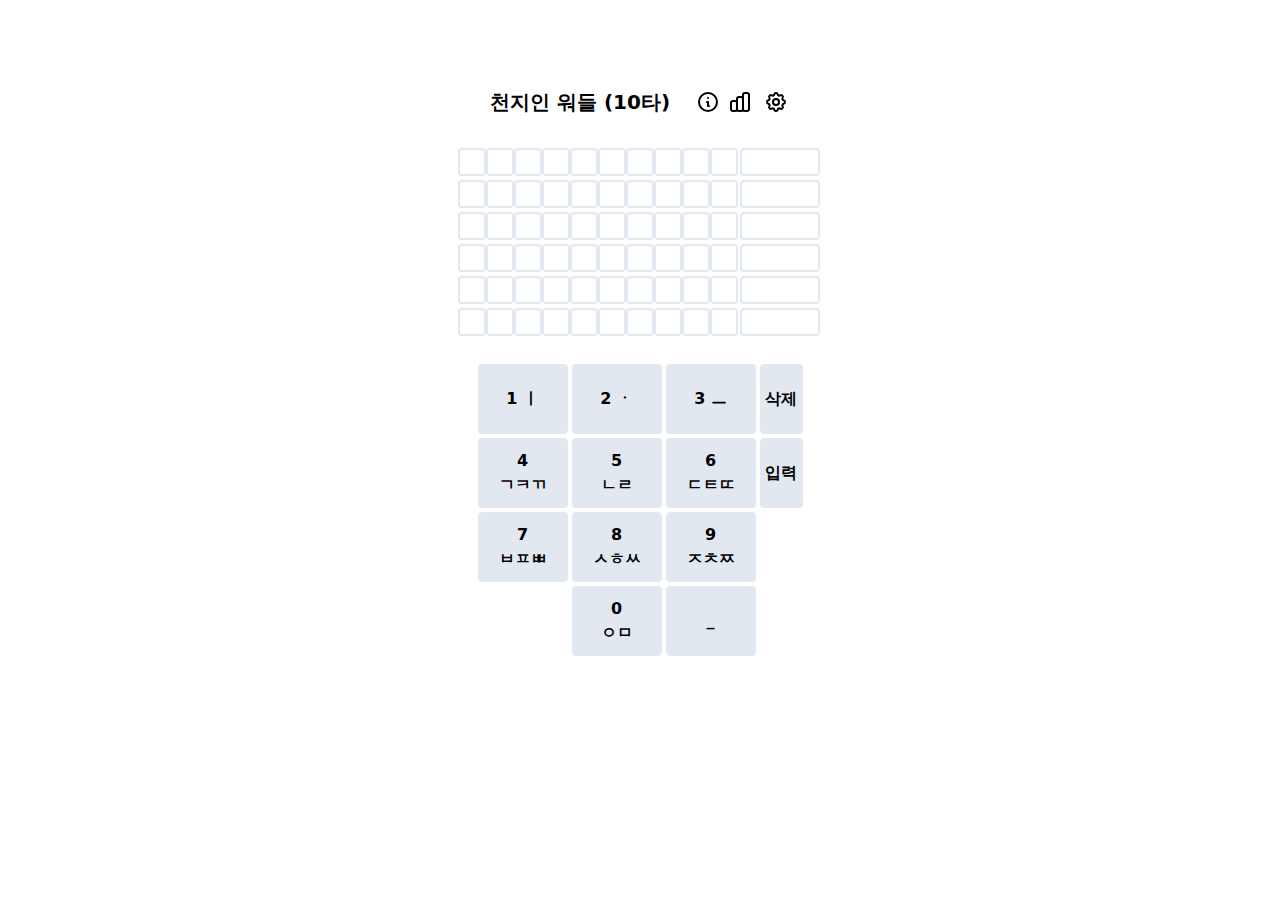
<file: ko-mobile/10/index.html>
<!doctype html><html lang="en"><head><meta charset="utf-8"/><link rel="icon" href="./favicon.ico"/><meta name="viewport" content="width=device-width,initial-scale=1"/><meta name="theme-color" content="#000000"/><meta name="description" content="매일 갱신되는 단어 퍼즐"/><link rel="apple-touch-icon" href="./logo192.png"/><link rel="manifest" href="./manifest.json"/><title>천지인 워들 (10타)</title><script async src="https://www.googletagmanager.com/gtag/js?id=G-LK9VYFLWY6"></script><script>function gtag(){dataLayer.push(arguments)}window.dataLayer=window.dataLayer||[],gtag("js",new Date),gtag("config","G-LK9VYFLWY6")</script><script defer="defer" src="./static/js/main.d3db18ce.js"></script><link href="./static/css/main.d9485052.css" rel="stylesheet"></head><body><noscript>You need to enable JavaScript to run this app.</noscript><div id="root"></div></body></html>
</file>
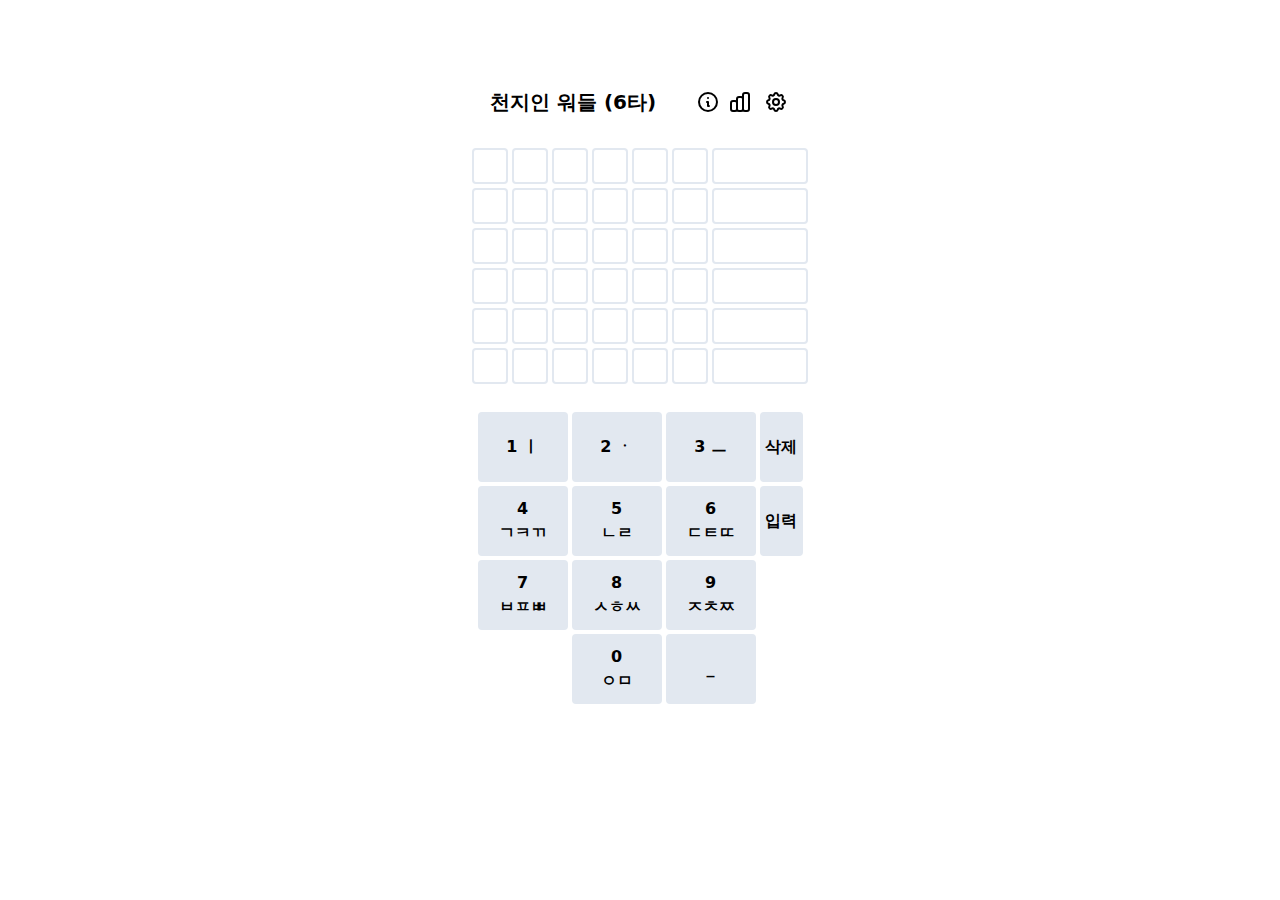
<file: ko-mobile/6/index.html>
<!doctype html><html lang="en"><head><meta charset="utf-8"/><link rel="icon" href="./favicon.ico"/><meta name="viewport" content="width=device-width,initial-scale=1"/><meta name="theme-color" content="#000000"/><meta name="description" content="매일 갱신되는 단어 퍼즐"/><link rel="apple-touch-icon" href="./logo192.png"/><link rel="manifest" href="./manifest.json"/><title>천지인 워들 (6타)</title><script async src="https://www.googletagmanager.com/gtag/js?id=G-LK9VYFLWY6"></script><script>function gtag(){dataLayer.push(arguments)}window.dataLayer=window.dataLayer||[],gtag("js",new Date),gtag("config","G-LK9VYFLWY6")</script><script defer="defer" src="./static/js/main.b0dd3217.js"></script><link href="./static/css/main.2979e0bb.css" rel="stylesheet"></head><body><noscript>You need to enable JavaScript to run this app.</noscript><div id="root"></div></body></html>
</file>
<file: ko-mobile/10/static/css/main.d9485052.css>
/*
! tailwindcss v3.0.12 | MIT License | https://tailwindcss.com
*/*,:after,:before{border:0 solid #e5e7eb;box-sizing:border-box}:after,:before{--tw-content:""}html{-webkit-text-size-adjust:100%;font-family:ui-sans-serif,system-ui,-apple-system,BlinkMacSystemFont,Segoe UI,Roboto,Helvetica Neue,Arial,Noto Sans,sans-serif,Apple Color Emoji,Segoe UI Emoji,Segoe UI Symbol,Noto Color Emoji;line-height:1.5;tab-size:4}body{line-height:inherit;margin:0}hr{border-top-width:1px;color:inherit;height:0}abbr:where([title]){-webkit-text-decoration:underline dotted;text-decoration:underline dotted}h1,h2,h3,h4,h5,h6{font-size:inherit;font-weight:inherit}a{color:inherit;text-decoration:inherit}b,strong{font-weight:bolder}code,kbd,pre,samp{font-family:ui-monospace,SFMono-Regular,Menlo,Monaco,Consolas,Liberation Mono,Courier New,monospace;font-size:1em}small{font-size:80%}sub,sup{font-size:75%;line-height:0;position:relative;vertical-align:baseline}sub{bottom:-.25em}sup{top:-.5em}table{border-collapse:collapse;border-color:inherit;text-indent:0}button,input,optgroup,select,textarea{color:inherit;font-family:inherit;font-size:100%;line-height:inherit;margin:0;padding:0}button,select{text-transform:none}[type=button],[type=reset],[type=submit],button{-webkit-appearance:button;background-color:transparent;background-image:none}:-moz-focusring{outline:auto}:-moz-ui-invalid{box-shadow:none}progress{vertical-align:baseline}::-webkit-inner-spin-button,::-webkit-outer-spin-button{height:auto}[type=search]{-webkit-appearance:textfield;outline-offset:-2px}::-webkit-search-decoration{-webkit-appearance:none}::-webkit-file-upload-button{-webkit-appearance:button;font:inherit}summary{display:list-item}blockquote,dd,dl,figure,h1,h2,h3,h4,h5,h6,hr,p,pre{margin:0}fieldset{margin:0}fieldset,legend{padding:0}menu,ol,ul{list-style:none;margin:0;padding:0}textarea{resize:vertical}input::-webkit-input-placeholder,textarea::-webkit-input-placeholder{color:#9ca3af;opacity:1}input:-ms-input-placeholder,textarea:-ms-input-placeholder{color:#9ca3af;opacity:1}input::placeholder,textarea::placeholder{color:#9ca3af;opacity:1}[role=button],button{cursor:pointer}:disabled{cursor:default}audio,canvas,embed,iframe,img,object,svg,video{display:block;vertical-align:middle}img,video{height:auto;max-width:100%}[hidden]{display:none}*,:after,:before{--tw-translate-x:0;--tw-translate-y:0;--tw-rotate:0;--tw-skew-x:0;--tw-skew-y:0;--tw-scale-x:1;--tw-scale-y:1;--tw-pan-x: ;--tw-pan-y: ;--tw-pinch-zoom: ;--tw-scroll-snap-strictness:proximity;--tw-ordinal: ;--tw-slashed-zero: ;--tw-numeric-figure: ;--tw-numeric-spacing: ;--tw-numeric-fraction: ;--tw-ring-inset: ;--tw-ring-offset-width:0px;--tw-ring-offset-color:#fff;--tw-ring-color:rgba(59,130,246,.5);--tw-ring-offset-shadow:0 0 #0000;--tw-ring-shadow:0 0 #0000;--tw-shadow:0 0 #0000;--tw-shadow-colored:0 0 #0000;--tw-blur: ;--tw-brightness: ;--tw-contrast: ;--tw-grayscale: ;--tw-hue-rotate: ;--tw-invert: ;--tw-saturate: ;--tw-sepia: ;--tw-drop-shadow: ;--tw-backdrop-blur: ;--tw-backdrop-brightness: ;--tw-backdrop-contrast: ;--tw-backdrop-grayscale: ;--tw-backdrop-hue-rotate: ;--tw-backdrop-invert: ;--tw-backdrop-opacity: ;--tw-backdrop-saturate: ;--tw-backdrop-sepia: }.pointer-events-auto{pointer-events:auto}.fixed{position:fixed}.absolute{position:absolute}.inset-0{bottom:0;left:0;right:0;top:0}.top-5{top:1.25rem}.left-1\/2{left:50%}.right-4{right:1rem}.top-4{top:1rem}.z-20{z-index:20}.z-10{z-index:10}.m-2{margin:.5rem}.m-1{margin:.25rem}.mx-auto{margin-left:auto;margin-right:auto}.mx-0\.5{margin-left:.125rem;margin-right:.125rem}.mx-0{margin-left:0;margin-right:0}.my-2{margin-bottom:.5rem;margin-top:.5rem}.mb-8{margin-bottom:2rem}.mt-20{margin-top:5rem}.ml-2\.5{margin-left:.625rem}.ml-2{margin-left:.5rem}.mr-2{margin-right:.5rem}.mr-3{margin-right:.75rem}.mb-1{margin-bottom:.25rem}.mt-2{margin-top:.5rem}.mb-4{margin-bottom:1rem}.mt-4{margin-top:1rem}.mt-5{margin-top:1.25rem}.inline-block{display:inline-block}.flex{display:flex}.contents{display:contents}.hidden{display:none}.h-6{height:1.5rem}.h-7{height:1.75rem}.h-8{height:2rem}.min-h-screen{min-height:100vh}.w-80{width:20rem}.w-6{width:1.5rem}.w-full{width:100%}.w-7{width:1.75rem}.w-20{width:5rem}.w-14{width:3.5rem}.w-2{width:.5rem}.w-1\/4{width:25%}.max-w-7xl{max-width:80rem}.max-w-sm{max-width:24rem}.grow{flex-grow:1}.-translate-x-1\/2{--tw-translate-x:-50%}.-translate-x-1\/2,.translate-y-4{-webkit-transform:translate(var(--tw-translate-x),var(--tw-translate-y)) rotate(var(--tw-rotate)) skewX(var(--tw-skew-x)) skewY(var(--tw-skew-y)) scaleX(var(--tw-scale-x)) scaleY(var(--tw-scale-y));transform:translate(var(--tw-translate-x),var(--tw-translate-y)) rotate(var(--tw-rotate)) skewX(var(--tw-skew-x)) skewY(var(--tw-skew-y)) scaleX(var(--tw-scale-x)) scaleY(var(--tw-scale-y))}.translate-y-4{--tw-translate-y:1rem}.translate-y-0{--tw-translate-y:0px}.translate-x-6,.translate-y-0{-webkit-transform:translate(var(--tw-translate-x),var(--tw-translate-y)) rotate(var(--tw-rotate)) skewX(var(--tw-skew-x)) skewY(var(--tw-skew-y)) scaleX(var(--tw-scale-x)) scaleY(var(--tw-scale-y));transform:translate(var(--tw-translate-x),var(--tw-translate-y)) rotate(var(--tw-rotate)) skewX(var(--tw-skew-x)) skewY(var(--tw-skew-y)) scaleX(var(--tw-scale-x)) scaleY(var(--tw-scale-y))}.translate-x-6{--tw-translate-x:1.5rem}.transform{-webkit-transform:translate(var(--tw-translate-x),var(--tw-translate-y)) rotate(var(--tw-rotate)) skewX(var(--tw-skew-x)) skewY(var(--tw-skew-y)) scaleX(var(--tw-scale-x)) scaleY(var(--tw-scale-y));transform:translate(var(--tw-translate-x),var(--tw-translate-y)) rotate(var(--tw-rotate)) skewX(var(--tw-skew-x)) skewY(var(--tw-skew-y)) scaleX(var(--tw-scale-x)) scaleY(var(--tw-scale-y))}.cursor-pointer{cursor:pointer}.select-none{-webkit-user-select:none;-ms-user-select:none;user-select:none}.columns-2{-webkit-columns:2;column-count:2}.columns-1{-webkit-columns:1;column-count:1}.grid-cols-2{grid-template-columns:repeat(2,minmax(0,1fr))}.items-center{align-items:center}.justify-center{justify-content:center}.justify-between{justify-content:space-between}.gap-4{gap:1rem}.gap-8{gap:2rem}.overflow-hidden{overflow:hidden}.overflow-y-auto{overflow-y:auto}.rounded-lg{border-radius:.5rem}.rounded{border-radius:.25rem}.rounded-full{border-radius:9999px}.rounded-md{border-radius:.375rem}.rounded-l-full{border-bottom-left-radius:9999px;border-top-left-radius:9999px}.border-2{border-width:2px}.border{border-width:1px}.border-solid{border-style:solid}.border-slate-200{--tw-border-opacity:1;border-color:rgb(226 232 240/var(--tw-border-opacity))}.border-black{--tw-border-opacity:1;border-color:rgb(0 0 0/var(--tw-border-opacity))}.border-slate-400{--tw-border-opacity:1;border-color:rgb(148 163 184/var(--tw-border-opacity))}.border-green-500{--tw-border-opacity:1;border-color:rgb(34 197 94/var(--tw-border-opacity))}.border-yellow-500{--tw-border-opacity:1;border-color:rgb(234 179 8/var(--tw-border-opacity))}.border-transparent{border-color:transparent}.bg-rose-500{--tw-bg-opacity:1;background-color:rgb(244 63 94/var(--tw-bg-opacity))}.bg-blue-500{--tw-bg-opacity:1;background-color:rgb(59 130 246/var(--tw-bg-opacity))}.bg-white{--tw-bg-opacity:1;background-color:rgb(255 255 255/var(--tw-bg-opacity))}.bg-slate-400{--tw-bg-opacity:1;background-color:rgb(148 163 184/var(--tw-bg-opacity))}.bg-green-500{--tw-bg-opacity:1;background-color:rgb(34 197 94/var(--tw-bg-opacity))}.bg-yellow-500{--tw-bg-opacity:1;background-color:rgb(234 179 8/var(--tw-bg-opacity))}.bg-slate-200{--tw-bg-opacity:1;background-color:rgb(226 232 240/var(--tw-bg-opacity))}.bg-gray-500{--tw-bg-opacity:1;background-color:rgb(107 114 128/var(--tw-bg-opacity))}.bg-gray-300{--tw-bg-opacity:1;background-color:rgb(209 213 219/var(--tw-bg-opacity))}.bg-green-400{--tw-bg-opacity:1;background-color:rgb(74 222 128/var(--tw-bg-opacity))}.bg-indigo-600{--tw-bg-opacity:1;background-color:rgb(79 70 229/var(--tw-bg-opacity))}.bg-blue-600{--tw-bg-opacity:1;background-color:rgb(37 99 235/var(--tw-bg-opacity))}.bg-opacity-75{--tw-bg-opacity:0.75}.p-4{padding:1rem}.p-1{padding:.25rem}.p-0\.5{padding:.125rem}.p-0{padding:0}.py-10{padding-bottom:2.5rem;padding-top:2.5rem}.px-4{padding-left:1rem;padding-right:1rem}.py-2{padding-bottom:.5rem}.pt-2,.py-2{padding-top:.5rem}.pb-8{padding-bottom:2rem}.pb-6{padding-bottom:1.5rem}.pt-5{padding-top:1.25rem}.pb-4{padding-bottom:1rem}.text-left{text-align:left}.text-center{text-align:center}.align-bottom{vertical-align:bottom}.text-xl{font-size:1.25rem;line-height:1.75rem}.text-sm{font-size:.875rem;line-height:1.25rem}.text-lg{font-size:1.125rem;line-height:1.75rem}.text-base{font-size:1rem;line-height:1.5rem}.text-xs{font-size:.75rem;line-height:1rem}.text-3xl{font-size:1.875rem;line-height:2.25rem}.font-bold{font-weight:700}.font-medium{font-weight:500}.leading-6{line-height:1.5rem}.text-white{--tw-text-opacity:1;color:rgb(255 255 255/var(--tw-text-opacity))}.text-gray-500{--tw-text-opacity:1;color:rgb(107 114 128/var(--tw-text-opacity))}.text-gray-900{--tw-text-opacity:1;color:rgb(17 24 39/var(--tw-text-opacity))}.text-blue-100{--tw-text-opacity:1;color:rgb(219 234 254/var(--tw-text-opacity))}.underline{-webkit-text-decoration-line:underline;text-decoration-line:underline}.opacity-0{opacity:0}.opacity-100{opacity:1}.shadow-lg{--tw-shadow:0 10px 15px -3px rgba(0,0,0,.1),0 4px 6px -4px rgba(0,0,0,.1);--tw-shadow-colored:0 10px 15px -3px var(--tw-shadow-color),0 4px 6px -4px var(--tw-shadow-color)}.shadow-lg,.shadow-xl{box-shadow:0 0 #0000,0 0 #0000,var(--tw-shadow);box-shadow:var(--tw-ring-offset-shadow,0 0 #0000),var(--tw-ring-shadow,0 0 #0000),var(--tw-shadow)}.shadow-xl{--tw-shadow:0 20px 25px -5px rgba(0,0,0,.1),0 8px 10px -6px rgba(0,0,0,.1);--tw-shadow-colored:0 20px 25px -5px var(--tw-shadow-color),0 8px 10px -6px var(--tw-shadow-color)}.shadow-md{--tw-shadow:0 4px 6px -1px rgba(0,0,0,.1),0 2px 4px -2px rgba(0,0,0,.1);--tw-shadow-colored:0 4px 6px -1px var(--tw-shadow-color),0 2px 4px -2px var(--tw-shadow-color)}.shadow-md,.shadow-sm{box-shadow:0 0 #0000,0 0 #0000,var(--tw-shadow);box-shadow:var(--tw-ring-offset-shadow,0 0 #0000),var(--tw-ring-shadow,0 0 #0000),var(--tw-shadow)}.shadow-sm{--tw-shadow:0 1px 2px 0 rgba(0,0,0,.05);--tw-shadow-colored:0 1px 2px 0 var(--tw-shadow-color)}.ring-1{--tw-ring-offset-shadow:var(--tw-ring-inset) 0 0 0 var(--tw-ring-offset-width) var(--tw-ring-offset-color);--tw-ring-shadow:var(--tw-ring-inset) 0 0 0 calc(1px + var(--tw-ring-offset-width)) var(--tw-ring-color);box-shadow:var(--tw-ring-offset-shadow),var(--tw-ring-shadow),0 0 #0000;box-shadow:var(--tw-ring-offset-shadow),var(--tw-ring-shadow),var(--tw-shadow,0 0 #0000)}.ring-black{--tw-ring-opacity:1;--tw-ring-color:rgb(0 0 0/var(--tw-ring-opacity))}.ring-opacity-5{--tw-ring-opacity:0.05}.blur{--tw-blur:blur(8px);-webkit-filter:var(--tw-blur) var(--tw-brightness) var(--tw-contrast) var(--tw-grayscale) var(--tw-hue-rotate) var(--tw-invert) var(--tw-saturate) var(--tw-sepia) var(--tw-drop-shadow);filter:var(--tw-blur) var(--tw-brightness) var(--tw-contrast) var(--tw-grayscale) var(--tw-hue-rotate) var(--tw-invert) var(--tw-saturate) var(--tw-sepia) var(--tw-drop-shadow)}.transition{transition-duration:.15s;transition-property:color,background-color,border-color,fill,stroke,opacity,box-shadow,-webkit-text-decoration-color,-webkit-transform,-webkit-filter,-webkit-backdrop-filter;transition-property:color,background-color,border-color,text-decoration-color,fill,stroke,opacity,box-shadow,transform,filter,backdrop-filter;transition-property:color,background-color,border-color,text-decoration-color,fill,stroke,opacity,box-shadow,transform,filter,backdrop-filter,-webkit-text-decoration-color,-webkit-transform,-webkit-filter,-webkit-backdrop-filter;transition-timing-function:cubic-bezier(.4,0,.2,1)}.transition-opacity{transition-duration:.15s;transition-property:opacity;transition-timing-function:cubic-bezier(.4,0,.2,1)}.transition-all{transition-duration:.15s;transition-property:all;transition-timing-function:cubic-bezier(.4,0,.2,1)}.duration-300{transition-duration:.3s}.duration-100{transition-duration:.1s}.duration-200{transition-duration:.2s}.ease-out{transition-timing-function:cubic-bezier(0,0,.2,1)}.ease-in{transition-timing-function:cubic-bezier(.4,0,1,1)}.ease-in-out{transition-timing-function:cubic-bezier(.4,0,.2,1)}:root{--animation-speed:1000ms;--animation-speed-fast:500ms;--default-cell-bg-color:#94a3b8}.dark{--default-cell-bg-color:#334155}.cell-fill-animation{-webkit-animation:onTypeCell linear;animation:onTypeCell linear}.cell-fill-animation,.cell-reveal{-webkit-animation-duration:.35s;animation-duration:.35s}.cell-reveal{-webkit-animation-fill-mode:backwards;animation-fill-mode:backwards;-webkit-animation-timing-function:linear;animation-timing-function:linear}.cell-reveal.absent{-webkit-animation-name:revealAbsentCharCell;animation-name:revealAbsentCharCell}.cell-reveal.correct{-webkit-animation-name:revealCorrectCharCell;animation-name:revealCorrectCharCell}.cell-reveal.present{-webkit-animation-name:revealPresentCharCell;animation-name:revealPresentCharCell}.cell-reveal>.letter-container{-webkit-animation:offsetLetterFlip .35s linear;animation:offsetLetterFlip .35s linear;-webkit-animation-fill-mode:backwards;animation-fill-mode:backwards}svg:hover{-webkit-animation:float infinite;animation:float infinite;-webkit-animation-duration:1s;animation-duration:1s;-webkit-animation-duration:var(--animation-speed);animation-duration:var(--animation-speed)}@-webkit-keyframes revealAbsentCharCell{0%{background-color:#94a3b8;background-color:var(--default-cell-bg-color);border-color:#94a3b8;border-color:var(--default-cell-bg-color);-webkit-transform:rotateX(0deg);transform:rotateX(0deg)}to{background-color:#94a3b8;background-color:var(--default-cell-bg-color);border-color:#94a3b8;border-color:var(--default-cell-bg-color);-webkit-transform:rotateX(180deg);transform:rotateX(180deg)}}@keyframes revealAbsentCharCell{0%{background-color:#94a3b8;background-color:var(--default-cell-bg-color);border-color:#94a3b8;border-color:var(--default-cell-bg-color);-webkit-transform:rotateX(0deg);transform:rotateX(0deg)}to{background-color:#94a3b8;background-color:var(--default-cell-bg-color);border-color:#94a3b8;border-color:var(--default-cell-bg-color);-webkit-transform:rotateX(180deg);transform:rotateX(180deg)}}@-webkit-keyframes revealCorrectCharCell{0%{background-color:#94a3b8;background-color:var(--default-cell-bg-color);border-color:#94a3b8;border-color:var(--default-cell-bg-color);-webkit-transform:rotateX(0deg);transform:rotateX(0deg)}to{background-color:#4ade80;border-color:#4ade80;-webkit-transform:rotateX(180deg);transform:rotateX(180deg)}}@keyframes revealCorrectCharCell{0%{background-color:#94a3b8;background-color:var(--default-cell-bg-color);border-color:#94a3b8;border-color:var(--default-cell-bg-color);-webkit-transform:rotateX(0deg);transform:rotateX(0deg)}to{background-color:#4ade80;border-color:#4ade80;-webkit-transform:rotateX(180deg);transform:rotateX(180deg)}}@-webkit-keyframes revealPresentCharCell{0%{background-color:#94a3b8;background-color:var(--default-cell-bg-color);border-color:#94a3b8;border-color:var(--default-cell-bg-color);-webkit-transform:rotateX(0deg);transform:rotateX(0deg)}to{background-color:#facc15;border-color:#facc15;-webkit-transform:rotateX(180deg);transform:rotateX(180deg)}}@keyframes revealPresentCharCell{0%{background-color:#94a3b8;background-color:var(--default-cell-bg-color);border-color:#94a3b8;border-color:var(--default-cell-bg-color);-webkit-transform:rotateX(0deg);transform:rotateX(0deg)}to{background-color:#facc15;border-color:#facc15;-webkit-transform:rotateX(180deg);transform:rotateX(180deg)}}@-webkit-keyframes offsetLetterFlip{0%{-webkit-transform:rotateX(0deg);transform:rotateX(0deg)}to{-webkit-transform:rotateX(180deg);transform:rotateX(180deg)}}@keyframes offsetLetterFlip{0%{-webkit-transform:rotateX(0deg);transform:rotateX(0deg)}to{-webkit-transform:rotateX(180deg);transform:rotateX(180deg)}}@-webkit-keyframes onTypeCell{0%{-webkit-transform:scale(1);transform:scale(1)}50%{-webkit-transform:scale(1.1);transform:scale(1.1)}to{-webkit-transform:scale(1);transform:scale(1)}}@keyframes onTypeCell{0%{-webkit-transform:scale(1);transform:scale(1)}50%{-webkit-transform:scale(1.1);transform:scale(1.1)}to{-webkit-transform:scale(1);transform:scale(1)}}.shadowed{text-shadow:1px 1px 1px #000}@-webkit-keyframes float{0%{-webkit-transform:translate(0);transform:translate(0)}50%{-webkit-transform:translateY(-.5rem);transform:translateY(-.5rem)}to{-webkit-transform:translate(0);transform:translate(0)}}@keyframes float{0%{-webkit-transform:translate(0);transform:translate(0)}50%{-webkit-transform:translateY(-.5rem);transform:translateY(-.5rem)}to{-webkit-transform:translate(0);transform:translate(0)}}.hover\:bg-slate-300:hover{--tw-bg-opacity:1;background-color:rgb(203 213 225/var(--tw-bg-opacity))}.hover\:bg-green-600:hover{--tw-bg-opacity:1;background-color:rgb(22 163 74/var(--tw-bg-opacity))}.hover\:bg-yellow-600:hover{--tw-bg-opacity:1;background-color:rgb(202 138 4/var(--tw-bg-opacity))}.hover\:bg-indigo-700:hover{--tw-bg-opacity:1;background-color:rgb(67 56 202/var(--tw-bg-opacity))}.focus\:outline-none:focus{outline:2px solid transparent;outline-offset:2px}.focus\:ring-2:focus{--tw-ring-offset-shadow:var(--tw-ring-inset) 0 0 0 var(--tw-ring-offset-width) var(--tw-ring-offset-color);--tw-ring-shadow:var(--tw-ring-inset) 0 0 0 calc(2px + var(--tw-ring-offset-width)) var(--tw-ring-color);box-shadow:var(--tw-ring-offset-shadow),var(--tw-ring-shadow),0 0 #0000;box-shadow:var(--tw-ring-offset-shadow),var(--tw-ring-shadow),var(--tw-shadow,0 0 #0000)}.focus\:ring-indigo-500:focus{--tw-ring-opacity:1;--tw-ring-color:rgb(99 102 241/var(--tw-ring-opacity))}.focus\:ring-offset-2:focus{--tw-ring-offset-width:2px}.active\:bg-slate-400:active{--tw-bg-opacity:1;background-color:rgb(148 163 184/var(--tw-bg-opacity))}.active\:bg-green-700:active{--tw-bg-opacity:1;background-color:rgb(21 128 61/var(--tw-bg-opacity))}.active\:bg-yellow-700:active{--tw-bg-opacity:1;background-color:rgb(161 98 7/var(--tw-bg-opacity))}.dark .dark\:border-slate-600{--tw-border-opacity:1;border-color:rgb(71 85 105/var(--tw-border-opacity))}.dark .dark\:border-slate-100{--tw-border-opacity:1;border-color:rgb(241 245 249/var(--tw-border-opacity))}.dark .dark\:border-slate-700{--tw-border-opacity:1;border-color:rgb(51 65 85/var(--tw-border-opacity))}.dark .dark\:bg-slate-900{--tw-bg-opacity:1;background-color:rgb(15 23 42/var(--tw-bg-opacity))}.dark .dark\:bg-slate-700{--tw-bg-opacity:1;background-color:rgb(51 65 85/var(--tw-bg-opacity))}.dark .dark\:bg-slate-600{--tw-bg-opacity:1;background-color:rgb(71 85 105/var(--tw-bg-opacity))}.dark .dark\:bg-slate-800{--tw-bg-opacity:1;background-color:rgb(30 41 59/var(--tw-bg-opacity))}.dark .dark\:bg-gray-800{--tw-bg-opacity:1;background-color:rgb(31 41 55/var(--tw-bg-opacity))}.dark .dark\:stroke-white{stroke:#fff}.dark .dark\:text-white{--tw-text-opacity:1;color:rgb(255 255 255/var(--tw-text-opacity))}.dark .dark\:text-gray-300{--tw-text-opacity:1;color:rgb(209 213 219/var(--tw-text-opacity))}.dark .dark\:text-gray-100{--tw-text-opacity:1;color:rgb(243 244 246/var(--tw-text-opacity))}@media (min-width:640px){.sm\:my-8{margin-bottom:2rem;margin-top:2rem}.sm\:mt-6{margin-top:1.5rem}.sm\:block{display:block}.sm\:inline-block{display:inline-block}.sm\:h-screen{height:100vh}.sm\:w-full{width:100%}.sm\:max-w-sm{max-width:24rem}.sm\:translate-y-0{--tw-translate-y:0px}.sm\:scale-95,.sm\:translate-y-0{-webkit-transform:translate(var(--tw-translate-x),var(--tw-translate-y)) rotate(var(--tw-rotate)) skewX(var(--tw-skew-x)) skewY(var(--tw-skew-y)) scaleX(var(--tw-scale-x)) scaleY(var(--tw-scale-y));transform:translate(var(--tw-translate-x),var(--tw-translate-y)) rotate(var(--tw-rotate)) skewX(var(--tw-skew-x)) skewY(var(--tw-skew-y)) scaleX(var(--tw-scale-x)) scaleY(var(--tw-scale-y))}.sm\:scale-95{--tw-scale-x:.95;--tw-scale-y:.95}.sm\:scale-100{--tw-scale-x:1;--tw-scale-y:1;-webkit-transform:translate(var(--tw-translate-x),var(--tw-translate-y)) rotate(var(--tw-rotate)) skewX(var(--tw-skew-x)) skewY(var(--tw-skew-y)) scaleX(var(--tw-scale-x)) scaleY(var(--tw-scale-y));transform:translate(var(--tw-translate-x),var(--tw-translate-y)) rotate(var(--tw-rotate)) skewX(var(--tw-skew-x)) skewY(var(--tw-skew-y)) scaleX(var(--tw-scale-x)) scaleY(var(--tw-scale-y))}.sm\:p-0{padding:0}.sm\:p-6{padding:1.5rem}.sm\:px-6{padding-left:1.5rem;padding-right:1.5rem}.sm\:align-middle{vertical-align:middle}.sm\:text-sm{font-size:.875rem;line-height:1.25rem}}@media (min-width:1024px){.lg\:px-8{padding-left:2rem;padding-right:2rem}}html.dark{background-color:#0f172a}
/*# sourceMappingURL=main.d9485052.css.map*/
</file>
<file: ko-mobile/6/static/css/main.2979e0bb.css>
/*
! tailwindcss v3.0.12 | MIT License | https://tailwindcss.com
*/*,:after,:before{border:0 solid #e5e7eb;box-sizing:border-box}:after,:before{--tw-content:""}html{-webkit-text-size-adjust:100%;font-family:ui-sans-serif,system-ui,-apple-system,BlinkMacSystemFont,Segoe UI,Roboto,Helvetica Neue,Arial,Noto Sans,sans-serif,Apple Color Emoji,Segoe UI Emoji,Segoe UI Symbol,Noto Color Emoji;line-height:1.5;tab-size:4}body{line-height:inherit;margin:0}hr{border-top-width:1px;color:inherit;height:0}abbr:where([title]){-webkit-text-decoration:underline dotted;text-decoration:underline dotted}h1,h2,h3,h4,h5,h6{font-size:inherit;font-weight:inherit}a{color:inherit;text-decoration:inherit}b,strong{font-weight:bolder}code,kbd,pre,samp{font-family:ui-monospace,SFMono-Regular,Menlo,Monaco,Consolas,Liberation Mono,Courier New,monospace;font-size:1em}small{font-size:80%}sub,sup{font-size:75%;line-height:0;position:relative;vertical-align:baseline}sub{bottom:-.25em}sup{top:-.5em}table{border-collapse:collapse;border-color:inherit;text-indent:0}button,input,optgroup,select,textarea{color:inherit;font-family:inherit;font-size:100%;line-height:inherit;margin:0;padding:0}button,select{text-transform:none}[type=button],[type=reset],[type=submit],button{-webkit-appearance:button;background-color:transparent;background-image:none}:-moz-focusring{outline:auto}:-moz-ui-invalid{box-shadow:none}progress{vertical-align:baseline}::-webkit-inner-spin-button,::-webkit-outer-spin-button{height:auto}[type=search]{-webkit-appearance:textfield;outline-offset:-2px}::-webkit-search-decoration{-webkit-appearance:none}::-webkit-file-upload-button{-webkit-appearance:button;font:inherit}summary{display:list-item}blockquote,dd,dl,figure,h1,h2,h3,h4,h5,h6,hr,p,pre{margin:0}fieldset{margin:0}fieldset,legend{padding:0}menu,ol,ul{list-style:none;margin:0;padding:0}textarea{resize:vertical}input::-webkit-input-placeholder,textarea::-webkit-input-placeholder{color:#9ca3af;opacity:1}input:-ms-input-placeholder,textarea:-ms-input-placeholder{color:#9ca3af;opacity:1}input::placeholder,textarea::placeholder{color:#9ca3af;opacity:1}[role=button],button{cursor:pointer}:disabled{cursor:default}audio,canvas,embed,iframe,img,object,svg,video{display:block;vertical-align:middle}img,video{height:auto;max-width:100%}[hidden]{display:none}*,:after,:before{--tw-translate-x:0;--tw-translate-y:0;--tw-rotate:0;--tw-skew-x:0;--tw-skew-y:0;--tw-scale-x:1;--tw-scale-y:1;--tw-pan-x: ;--tw-pan-y: ;--tw-pinch-zoom: ;--tw-scroll-snap-strictness:proximity;--tw-ordinal: ;--tw-slashed-zero: ;--tw-numeric-figure: ;--tw-numeric-spacing: ;--tw-numeric-fraction: ;--tw-ring-inset: ;--tw-ring-offset-width:0px;--tw-ring-offset-color:#fff;--tw-ring-color:rgba(59,130,246,.5);--tw-ring-offset-shadow:0 0 #0000;--tw-ring-shadow:0 0 #0000;--tw-shadow:0 0 #0000;--tw-shadow-colored:0 0 #0000;--tw-blur: ;--tw-brightness: ;--tw-contrast: ;--tw-grayscale: ;--tw-hue-rotate: ;--tw-invert: ;--tw-saturate: ;--tw-sepia: ;--tw-drop-shadow: ;--tw-backdrop-blur: ;--tw-backdrop-brightness: ;--tw-backdrop-contrast: ;--tw-backdrop-grayscale: ;--tw-backdrop-hue-rotate: ;--tw-backdrop-invert: ;--tw-backdrop-opacity: ;--tw-backdrop-saturate: ;--tw-backdrop-sepia: }.pointer-events-auto{pointer-events:auto}.fixed{position:fixed}.absolute{position:absolute}.inset-0{bottom:0;left:0;right:0;top:0}.top-5{top:1.25rem}.left-1\/2{left:50%}.right-4{right:1rem}.top-4{top:1rem}.z-20{z-index:20}.z-10{z-index:10}.m-2{margin:.5rem}.m-1{margin:.25rem}.mx-auto{margin-left:auto;margin-right:auto}.mx-0\.5{margin-left:.125rem;margin-right:.125rem}.mx-0{margin-left:0;margin-right:0}.my-2{margin-bottom:.5rem;margin-top:.5rem}.mb-8{margin-bottom:2rem}.mt-20{margin-top:5rem}.ml-2\.5{margin-left:.625rem}.ml-2{margin-left:.5rem}.mr-2{margin-right:.5rem}.mr-3{margin-right:.75rem}.mb-1{margin-bottom:.25rem}.mt-2{margin-top:.5rem}.mb-4{margin-bottom:1rem}.mt-4{margin-top:1rem}.mt-5{margin-top:1.25rem}.inline-block{display:inline-block}.flex{display:flex}.contents{display:contents}.hidden{display:none}.h-6{height:1.5rem}.h-9{height:2.25rem}.h-8{height:2rem}.min-h-screen{min-height:100vh}.w-80{width:20rem}.w-6{width:1.5rem}.w-full{width:100%}.w-9{width:2.25rem}.w-24{width:6rem}.w-14{width:3.5rem}.w-2{width:.5rem}.w-1\/4{width:25%}.max-w-7xl{max-width:80rem}.max-w-sm{max-width:24rem}.grow{flex-grow:1}.-translate-x-1\/2{--tw-translate-x:-50%}.-translate-x-1\/2,.translate-y-4{-webkit-transform:translate(var(--tw-translate-x),var(--tw-translate-y)) rotate(var(--tw-rotate)) skewX(var(--tw-skew-x)) skewY(var(--tw-skew-y)) scaleX(var(--tw-scale-x)) scaleY(var(--tw-scale-y));transform:translate(var(--tw-translate-x),var(--tw-translate-y)) rotate(var(--tw-rotate)) skewX(var(--tw-skew-x)) skewY(var(--tw-skew-y)) scaleX(var(--tw-scale-x)) scaleY(var(--tw-scale-y))}.translate-y-4{--tw-translate-y:1rem}.translate-y-0{--tw-translate-y:0px}.translate-x-6,.translate-y-0{-webkit-transform:translate(var(--tw-translate-x),var(--tw-translate-y)) rotate(var(--tw-rotate)) skewX(var(--tw-skew-x)) skewY(var(--tw-skew-y)) scaleX(var(--tw-scale-x)) scaleY(var(--tw-scale-y));transform:translate(var(--tw-translate-x),var(--tw-translate-y)) rotate(var(--tw-rotate)) skewX(var(--tw-skew-x)) skewY(var(--tw-skew-y)) scaleX(var(--tw-scale-x)) scaleY(var(--tw-scale-y))}.translate-x-6{--tw-translate-x:1.5rem}.transform{-webkit-transform:translate(var(--tw-translate-x),var(--tw-translate-y)) rotate(var(--tw-rotate)) skewX(var(--tw-skew-x)) skewY(var(--tw-skew-y)) scaleX(var(--tw-scale-x)) scaleY(var(--tw-scale-y));transform:translate(var(--tw-translate-x),var(--tw-translate-y)) rotate(var(--tw-rotate)) skewX(var(--tw-skew-x)) skewY(var(--tw-skew-y)) scaleX(var(--tw-scale-x)) scaleY(var(--tw-scale-y))}.cursor-pointer{cursor:pointer}.select-none{-webkit-user-select:none;-ms-user-select:none;user-select:none}.columns-2{-webkit-columns:2;column-count:2}.columns-1{-webkit-columns:1;column-count:1}.grid-cols-2{grid-template-columns:repeat(2,minmax(0,1fr))}.items-center{align-items:center}.justify-center{justify-content:center}.justify-between{justify-content:space-between}.gap-4{gap:1rem}.gap-8{gap:2rem}.overflow-hidden{overflow:hidden}.overflow-y-auto{overflow-y:auto}.rounded-lg{border-radius:.5rem}.rounded{border-radius:.25rem}.rounded-full{border-radius:9999px}.rounded-md{border-radius:.375rem}.rounded-l-full{border-bottom-left-radius:9999px;border-top-left-radius:9999px}.border-2{border-width:2px}.border{border-width:1px}.border-solid{border-style:solid}.border-slate-200{--tw-border-opacity:1;border-color:rgb(226 232 240/var(--tw-border-opacity))}.border-black{--tw-border-opacity:1;border-color:rgb(0 0 0/var(--tw-border-opacity))}.border-slate-400{--tw-border-opacity:1;border-color:rgb(148 163 184/var(--tw-border-opacity))}.border-green-500{--tw-border-opacity:1;border-color:rgb(34 197 94/var(--tw-border-opacity))}.border-yellow-500{--tw-border-opacity:1;border-color:rgb(234 179 8/var(--tw-border-opacity))}.border-transparent{border-color:transparent}.bg-rose-500{--tw-bg-opacity:1;background-color:rgb(244 63 94/var(--tw-bg-opacity))}.bg-blue-500{--tw-bg-opacity:1;background-color:rgb(59 130 246/var(--tw-bg-opacity))}.bg-white{--tw-bg-opacity:1;background-color:rgb(255 255 255/var(--tw-bg-opacity))}.bg-slate-400{--tw-bg-opacity:1;background-color:rgb(148 163 184/var(--tw-bg-opacity))}.bg-green-500{--tw-bg-opacity:1;background-color:rgb(34 197 94/var(--tw-bg-opacity))}.bg-yellow-500{--tw-bg-opacity:1;background-color:rgb(234 179 8/var(--tw-bg-opacity))}.bg-slate-200{--tw-bg-opacity:1;background-color:rgb(226 232 240/var(--tw-bg-opacity))}.bg-gray-500{--tw-bg-opacity:1;background-color:rgb(107 114 128/var(--tw-bg-opacity))}.bg-gray-300{--tw-bg-opacity:1;background-color:rgb(209 213 219/var(--tw-bg-opacity))}.bg-green-400{--tw-bg-opacity:1;background-color:rgb(74 222 128/var(--tw-bg-opacity))}.bg-indigo-600{--tw-bg-opacity:1;background-color:rgb(79 70 229/var(--tw-bg-opacity))}.bg-blue-600{--tw-bg-opacity:1;background-color:rgb(37 99 235/var(--tw-bg-opacity))}.bg-opacity-75{--tw-bg-opacity:0.75}.p-4{padding:1rem}.p-1{padding:.25rem}.p-0\.5{padding:.125rem}.p-0{padding:0}.py-10{padding-bottom:2.5rem;padding-top:2.5rem}.px-4{padding-left:1rem;padding-right:1rem}.py-2{padding-bottom:.5rem}.pt-2,.py-2{padding-top:.5rem}.pb-8{padding-bottom:2rem}.pb-6{padding-bottom:1.5rem}.pt-5{padding-top:1.25rem}.pb-4{padding-bottom:1rem}.text-left{text-align:left}.text-center{text-align:center}.align-bottom{vertical-align:bottom}.text-xl{font-size:1.25rem;line-height:1.75rem}.text-sm{font-size:.875rem;line-height:1.25rem}.text-lg{font-size:1.125rem;line-height:1.75rem}.text-base{font-size:1rem;line-height:1.5rem}.text-xs{font-size:.75rem;line-height:1rem}.text-3xl{font-size:1.875rem;line-height:2.25rem}.font-bold{font-weight:700}.font-medium{font-weight:500}.leading-6{line-height:1.5rem}.text-white{--tw-text-opacity:1;color:rgb(255 255 255/var(--tw-text-opacity))}.text-gray-500{--tw-text-opacity:1;color:rgb(107 114 128/var(--tw-text-opacity))}.text-gray-900{--tw-text-opacity:1;color:rgb(17 24 39/var(--tw-text-opacity))}.text-blue-100{--tw-text-opacity:1;color:rgb(219 234 254/var(--tw-text-opacity))}.underline{-webkit-text-decoration-line:underline;text-decoration-line:underline}.opacity-0{opacity:0}.opacity-100{opacity:1}.shadow-lg{--tw-shadow:0 10px 15px -3px rgba(0,0,0,.1),0 4px 6px -4px rgba(0,0,0,.1);--tw-shadow-colored:0 10px 15px -3px var(--tw-shadow-color),0 4px 6px -4px var(--tw-shadow-color)}.shadow-lg,.shadow-xl{box-shadow:0 0 #0000,0 0 #0000,var(--tw-shadow);box-shadow:var(--tw-ring-offset-shadow,0 0 #0000),var(--tw-ring-shadow,0 0 #0000),var(--tw-shadow)}.shadow-xl{--tw-shadow:0 20px 25px -5px rgba(0,0,0,.1),0 8px 10px -6px rgba(0,0,0,.1);--tw-shadow-colored:0 20px 25px -5px var(--tw-shadow-color),0 8px 10px -6px var(--tw-shadow-color)}.shadow-md{--tw-shadow:0 4px 6px -1px rgba(0,0,0,.1),0 2px 4px -2px rgba(0,0,0,.1);--tw-shadow-colored:0 4px 6px -1px var(--tw-shadow-color),0 2px 4px -2px var(--tw-shadow-color)}.shadow-md,.shadow-sm{box-shadow:0 0 #0000,0 0 #0000,var(--tw-shadow);box-shadow:var(--tw-ring-offset-shadow,0 0 #0000),var(--tw-ring-shadow,0 0 #0000),var(--tw-shadow)}.shadow-sm{--tw-shadow:0 1px 2px 0 rgba(0,0,0,.05);--tw-shadow-colored:0 1px 2px 0 var(--tw-shadow-color)}.ring-1{--tw-ring-offset-shadow:var(--tw-ring-inset) 0 0 0 var(--tw-ring-offset-width) var(--tw-ring-offset-color);--tw-ring-shadow:var(--tw-ring-inset) 0 0 0 calc(1px + var(--tw-ring-offset-width)) var(--tw-ring-color);box-shadow:var(--tw-ring-offset-shadow),var(--tw-ring-shadow),0 0 #0000;box-shadow:var(--tw-ring-offset-shadow),var(--tw-ring-shadow),var(--tw-shadow,0 0 #0000)}.ring-black{--tw-ring-opacity:1;--tw-ring-color:rgb(0 0 0/var(--tw-ring-opacity))}.ring-opacity-5{--tw-ring-opacity:0.05}.blur{--tw-blur:blur(8px);-webkit-filter:var(--tw-blur) var(--tw-brightness) var(--tw-contrast) var(--tw-grayscale) var(--tw-hue-rotate) var(--tw-invert) var(--tw-saturate) var(--tw-sepia) var(--tw-drop-shadow);filter:var(--tw-blur) var(--tw-brightness) var(--tw-contrast) var(--tw-grayscale) var(--tw-hue-rotate) var(--tw-invert) var(--tw-saturate) var(--tw-sepia) var(--tw-drop-shadow)}.transition{transition-duration:.15s;transition-property:color,background-color,border-color,fill,stroke,opacity,box-shadow,-webkit-text-decoration-color,-webkit-transform,-webkit-filter,-webkit-backdrop-filter;transition-property:color,background-color,border-color,text-decoration-color,fill,stroke,opacity,box-shadow,transform,filter,backdrop-filter;transition-property:color,background-color,border-color,text-decoration-color,fill,stroke,opacity,box-shadow,transform,filter,backdrop-filter,-webkit-text-decoration-color,-webkit-transform,-webkit-filter,-webkit-backdrop-filter;transition-timing-function:cubic-bezier(.4,0,.2,1)}.transition-opacity{transition-duration:.15s;transition-property:opacity;transition-timing-function:cubic-bezier(.4,0,.2,1)}.transition-all{transition-duration:.15s;transition-property:all;transition-timing-function:cubic-bezier(.4,0,.2,1)}.duration-300{transition-duration:.3s}.duration-100{transition-duration:.1s}.duration-200{transition-duration:.2s}.ease-out{transition-timing-function:cubic-bezier(0,0,.2,1)}.ease-in{transition-timing-function:cubic-bezier(.4,0,1,1)}.ease-in-out{transition-timing-function:cubic-bezier(.4,0,.2,1)}:root{--animation-speed:1000ms;--animation-speed-fast:500ms;--default-cell-bg-color:#94a3b8}.dark{--default-cell-bg-color:#334155}.cell-fill-animation{-webkit-animation:onTypeCell linear;animation:onTypeCell linear}.cell-fill-animation,.cell-reveal{-webkit-animation-duration:.35s;animation-duration:.35s}.cell-reveal{-webkit-animation-fill-mode:backwards;animation-fill-mode:backwards;-webkit-animation-timing-function:linear;animation-timing-function:linear}.cell-reveal.absent{-webkit-animation-name:revealAbsentCharCell;animation-name:revealAbsentCharCell}.cell-reveal.correct{-webkit-animation-name:revealCorrectCharCell;animation-name:revealCorrectCharCell}.cell-reveal.present{-webkit-animation-name:revealPresentCharCell;animation-name:revealPresentCharCell}.cell-reveal>.letter-container{-webkit-animation:offsetLetterFlip .35s linear;animation:offsetLetterFlip .35s linear;-webkit-animation-fill-mode:backwards;animation-fill-mode:backwards}svg:hover{-webkit-animation:float infinite;animation:float infinite;-webkit-animation-duration:1s;animation-duration:1s;-webkit-animation-duration:var(--animation-speed);animation-duration:var(--animation-speed)}@-webkit-keyframes revealAbsentCharCell{0%{background-color:#94a3b8;background-color:var(--default-cell-bg-color);border-color:#94a3b8;border-color:var(--default-cell-bg-color);-webkit-transform:rotateX(0deg);transform:rotateX(0deg)}to{background-color:#94a3b8;background-color:var(--default-cell-bg-color);border-color:#94a3b8;border-color:var(--default-cell-bg-color);-webkit-transform:rotateX(180deg);transform:rotateX(180deg)}}@keyframes revealAbsentCharCell{0%{background-color:#94a3b8;background-color:var(--default-cell-bg-color);border-color:#94a3b8;border-color:var(--default-cell-bg-color);-webkit-transform:rotateX(0deg);transform:rotateX(0deg)}to{background-color:#94a3b8;background-color:var(--default-cell-bg-color);border-color:#94a3b8;border-color:var(--default-cell-bg-color);-webkit-transform:rotateX(180deg);transform:rotateX(180deg)}}@-webkit-keyframes revealCorrectCharCell{0%{background-color:#94a3b8;background-color:var(--default-cell-bg-color);border-color:#94a3b8;border-color:var(--default-cell-bg-color);-webkit-transform:rotateX(0deg);transform:rotateX(0deg)}to{background-color:#4ade80;border-color:#4ade80;-webkit-transform:rotateX(180deg);transform:rotateX(180deg)}}@keyframes revealCorrectCharCell{0%{background-color:#94a3b8;background-color:var(--default-cell-bg-color);border-color:#94a3b8;border-color:var(--default-cell-bg-color);-webkit-transform:rotateX(0deg);transform:rotateX(0deg)}to{background-color:#4ade80;border-color:#4ade80;-webkit-transform:rotateX(180deg);transform:rotateX(180deg)}}@-webkit-keyframes revealPresentCharCell{0%{background-color:#94a3b8;background-color:var(--default-cell-bg-color);border-color:#94a3b8;border-color:var(--default-cell-bg-color);-webkit-transform:rotateX(0deg);transform:rotateX(0deg)}to{background-color:#facc15;border-color:#facc15;-webkit-transform:rotateX(180deg);transform:rotateX(180deg)}}@keyframes revealPresentCharCell{0%{background-color:#94a3b8;background-color:var(--default-cell-bg-color);border-color:#94a3b8;border-color:var(--default-cell-bg-color);-webkit-transform:rotateX(0deg);transform:rotateX(0deg)}to{background-color:#facc15;border-color:#facc15;-webkit-transform:rotateX(180deg);transform:rotateX(180deg)}}@-webkit-keyframes offsetLetterFlip{0%{-webkit-transform:rotateX(0deg);transform:rotateX(0deg)}to{-webkit-transform:rotateX(180deg);transform:rotateX(180deg)}}@keyframes offsetLetterFlip{0%{-webkit-transform:rotateX(0deg);transform:rotateX(0deg)}to{-webkit-transform:rotateX(180deg);transform:rotateX(180deg)}}@-webkit-keyframes onTypeCell{0%{-webkit-transform:scale(1);transform:scale(1)}50%{-webkit-transform:scale(1.1);transform:scale(1.1)}to{-webkit-transform:scale(1);transform:scale(1)}}@keyframes onTypeCell{0%{-webkit-transform:scale(1);transform:scale(1)}50%{-webkit-transform:scale(1.1);transform:scale(1.1)}to{-webkit-transform:scale(1);transform:scale(1)}}.shadowed{text-shadow:1px 1px 1px #000}@-webkit-keyframes float{0%{-webkit-transform:translate(0);transform:translate(0)}50%{-webkit-transform:translateY(-.5rem);transform:translateY(-.5rem)}to{-webkit-transform:translate(0);transform:translate(0)}}@keyframes float{0%{-webkit-transform:translate(0);transform:translate(0)}50%{-webkit-transform:translateY(-.5rem);transform:translateY(-.5rem)}to{-webkit-transform:translate(0);transform:translate(0)}}.hover\:bg-slate-300:hover{--tw-bg-opacity:1;background-color:rgb(203 213 225/var(--tw-bg-opacity))}.hover\:bg-green-600:hover{--tw-bg-opacity:1;background-color:rgb(22 163 74/var(--tw-bg-opacity))}.hover\:bg-yellow-600:hover{--tw-bg-opacity:1;background-color:rgb(202 138 4/var(--tw-bg-opacity))}.hover\:bg-indigo-700:hover{--tw-bg-opacity:1;background-color:rgb(67 56 202/var(--tw-bg-opacity))}.focus\:outline-none:focus{outline:2px solid transparent;outline-offset:2px}.focus\:ring-2:focus{--tw-ring-offset-shadow:var(--tw-ring-inset) 0 0 0 var(--tw-ring-offset-width) var(--tw-ring-offset-color);--tw-ring-shadow:var(--tw-ring-inset) 0 0 0 calc(2px + var(--tw-ring-offset-width)) var(--tw-ring-color);box-shadow:var(--tw-ring-offset-shadow),var(--tw-ring-shadow),0 0 #0000;box-shadow:var(--tw-ring-offset-shadow),var(--tw-ring-shadow),var(--tw-shadow,0 0 #0000)}.focus\:ring-indigo-500:focus{--tw-ring-opacity:1;--tw-ring-color:rgb(99 102 241/var(--tw-ring-opacity))}.focus\:ring-offset-2:focus{--tw-ring-offset-width:2px}.active\:bg-slate-400:active{--tw-bg-opacity:1;background-color:rgb(148 163 184/var(--tw-bg-opacity))}.active\:bg-green-700:active{--tw-bg-opacity:1;background-color:rgb(21 128 61/var(--tw-bg-opacity))}.active\:bg-yellow-700:active{--tw-bg-opacity:1;background-color:rgb(161 98 7/var(--tw-bg-opacity))}.dark .dark\:border-slate-600{--tw-border-opacity:1;border-color:rgb(71 85 105/var(--tw-border-opacity))}.dark .dark\:border-slate-100{--tw-border-opacity:1;border-color:rgb(241 245 249/var(--tw-border-opacity))}.dark .dark\:border-slate-700{--tw-border-opacity:1;border-color:rgb(51 65 85/var(--tw-border-opacity))}.dark .dark\:bg-slate-900{--tw-bg-opacity:1;background-color:rgb(15 23 42/var(--tw-bg-opacity))}.dark .dark\:bg-slate-700{--tw-bg-opacity:1;background-color:rgb(51 65 85/var(--tw-bg-opacity))}.dark .dark\:bg-slate-600{--tw-bg-opacity:1;background-color:rgb(71 85 105/var(--tw-bg-opacity))}.dark .dark\:bg-slate-800{--tw-bg-opacity:1;background-color:rgb(30 41 59/var(--tw-bg-opacity))}.dark .dark\:bg-gray-800{--tw-bg-opacity:1;background-color:rgb(31 41 55/var(--tw-bg-opacity))}.dark .dark\:stroke-white{stroke:#fff}.dark .dark\:text-white{--tw-text-opacity:1;color:rgb(255 255 255/var(--tw-text-opacity))}.dark .dark\:text-gray-300{--tw-text-opacity:1;color:rgb(209 213 219/var(--tw-text-opacity))}.dark .dark\:text-gray-100{--tw-text-opacity:1;color:rgb(243 244 246/var(--tw-text-opacity))}@media (min-width:640px){.sm\:my-8{margin-bottom:2rem;margin-top:2rem}.sm\:mt-6{margin-top:1.5rem}.sm\:block{display:block}.sm\:inline-block{display:inline-block}.sm\:h-screen{height:100vh}.sm\:w-full{width:100%}.sm\:max-w-sm{max-width:24rem}.sm\:translate-y-0{--tw-translate-y:0px}.sm\:scale-95,.sm\:translate-y-0{-webkit-transform:translate(var(--tw-translate-x),var(--tw-translate-y)) rotate(var(--tw-rotate)) skewX(var(--tw-skew-x)) skewY(var(--tw-skew-y)) scaleX(var(--tw-scale-x)) scaleY(var(--tw-scale-y));transform:translate(var(--tw-translate-x),var(--tw-translate-y)) rotate(var(--tw-rotate)) skewX(var(--tw-skew-x)) skewY(var(--tw-skew-y)) scaleX(var(--tw-scale-x)) scaleY(var(--tw-scale-y))}.sm\:scale-95{--tw-scale-x:.95;--tw-scale-y:.95}.sm\:scale-100{--tw-scale-x:1;--tw-scale-y:1;-webkit-transform:translate(var(--tw-translate-x),var(--tw-translate-y)) rotate(var(--tw-rotate)) skewX(var(--tw-skew-x)) skewY(var(--tw-skew-y)) scaleX(var(--tw-scale-x)) scaleY(var(--tw-scale-y));transform:translate(var(--tw-translate-x),var(--tw-translate-y)) rotate(var(--tw-rotate)) skewX(var(--tw-skew-x)) skewY(var(--tw-skew-y)) scaleX(var(--tw-scale-x)) scaleY(var(--tw-scale-y))}.sm\:p-0{padding:0}.sm\:p-6{padding:1.5rem}.sm\:px-6{padding-left:1.5rem;padding-right:1.5rem}.sm\:align-middle{vertical-align:middle}.sm\:text-sm{font-size:.875rem;line-height:1.25rem}}@media (min-width:1024px){.lg\:px-8{padding-left:2rem;padding-right:2rem}}html.dark{background-color:#0f172a}
/*# sourceMappingURL=main.2979e0bb.css.map*/
</file>
